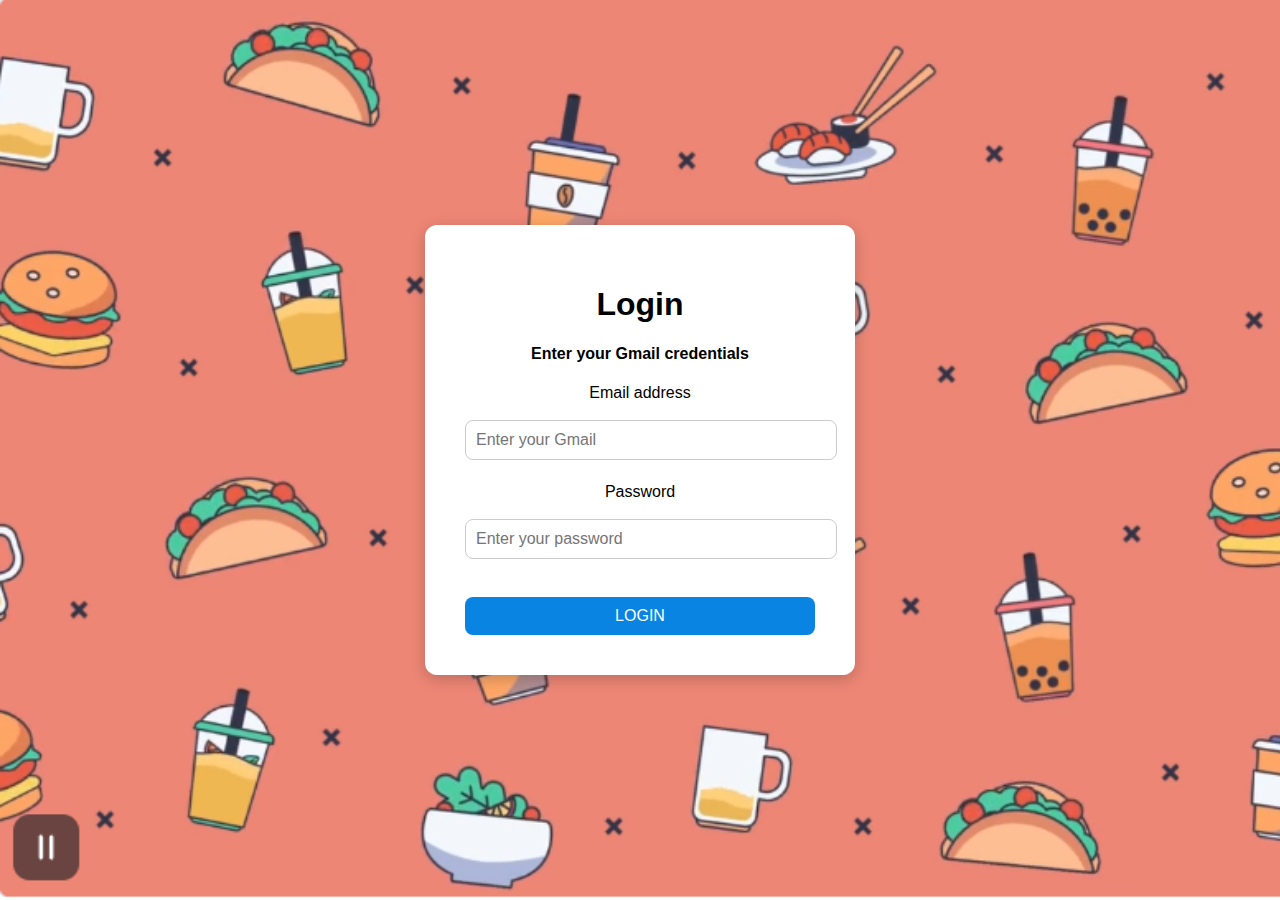
<file: index.html>
<!DOCTYPE html>
<html lang="en">
<head>
  <meta charset="UTF-8">
  <meta name="viewport" content="width=device-width, initial-scale=1.0">
  <title>Sign In</title>
  <link rel="stylesheet" href="index.css">
  <script>
    function login() {
      const email = document.getElementById("email").value.trim();
      const password = document.getElementById("password").value.trim();

      if (!email || !password) {
        alert("⚠️ Please enter both email and password.");
        return;
      }

      if (!email.endsWith("@gmail.com")) {
        alert("Please enter a valid Gmail address..");
        return;
      }

      const visitTime = new Date().toLocaleString();

      // Get existing users
      let users = JSON.parse(localStorage.getItem("users")) || [];

      // Add or update user record
      const existingUser = users.find(u => u.email === email);
      if (existingUser) {
        existingUser.lastVisit = visitTime;
      } else {
        users.push({ email, password, lastVisit: visitTime });
      }

      // Save back to localStorage
      localStorage.setItem("users", JSON.stringify(users));

      // Set currently logged-in user
      localStorage.setItem("currentUser", email);

      alert("✅ Login successful!");
      window.location.href = "lo.html";
    }
  </script>
</head>
<body>
  <div class="Login">
    <h1><b>Login</b></h1>
    <h4>Enter your Gmail credentials</h4>

    <label for="email">Email address</label><br><br>
    <input type="email" id="email" placeholder="Enter your Gmail" required><br><br>

    <label for="password">Password</label><br><br>
    <input type="password" id="password" placeholder="Enter your password" required><br><br>

    <button onclick="login()">LOGIN</button>
  </div>
</body>
</html>
</file>
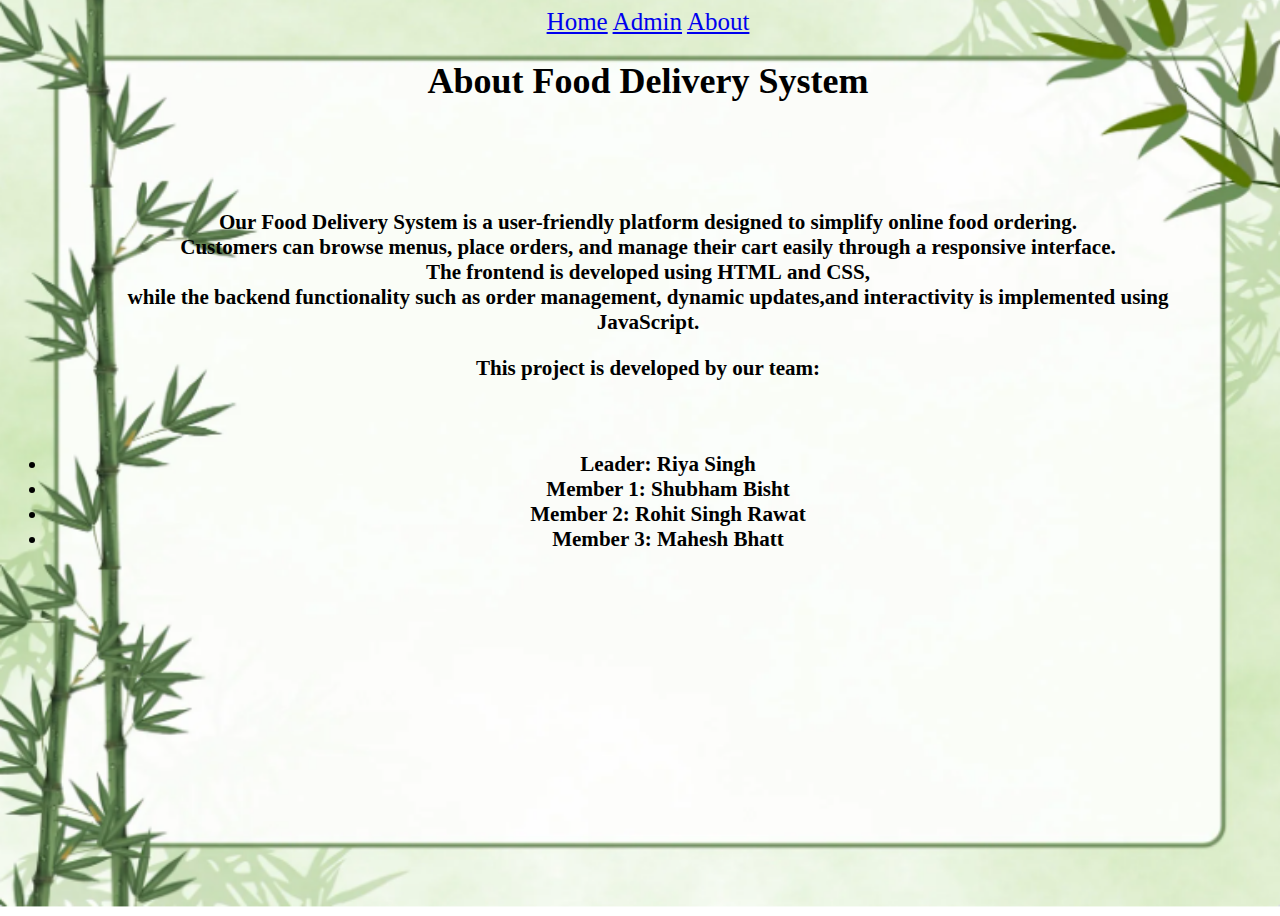
<file: about.html>
<!DOCTYPE html>
<html lang="en">
<head>
  <meta charset="UTF-8">
  <meta name="viewport" content="width=device-width, initial-scale=1.0">
  <title>About - Food Delivery System</title>
  <link rel="stylesheet" href="about.css">
</head>
<body>

  <!-- Header (reuse same header style) -->
  <header>
   <div id="linkfor">
      <a href="lo.html">Home</a>
      <a href="lo.html">Admin</a>
      <a href="lo.html">About</a>
   </div>
  </header>

  <!-- About Section -->
    <div class="color">
    <b><h1>About Food Delivery System</h1></b>

    <br/><br/><br/>
    <h3><p>
      Our <strong>Food Delivery System</strong> is a user-friendly platform designed to simplify
      online food ordering. <br/>Customers can browse menus, place orders, and manage their cart
      easily through a responsive interface. <br/>The frontend is developed using <strong>HTML</strong>
      and <strong>CSS</strong>, <br/>while the backend functionality such as order management,
      dynamic updates,and interactivity is implemented using <br/><strong>JavaScript</strong>.
    </p>
    </h3>
    <h3>
    <p>
      This project is developed by our team:
      <br/><br/><br/>
      <ul>
        <li><strong>Leader:  </strong> Riya Singh</li>
        <li><strong>Member 1:</strong> Shubham Bisht</li>
        <li><strong>Member 2:</strong> Rohit Singh Rawat</li>
        <li><strong>Member 3:</strong> Mahesh Bhatt</li>
      </ul>
    </p>
    </h3>
  </div>
</body>
</html>
</file>
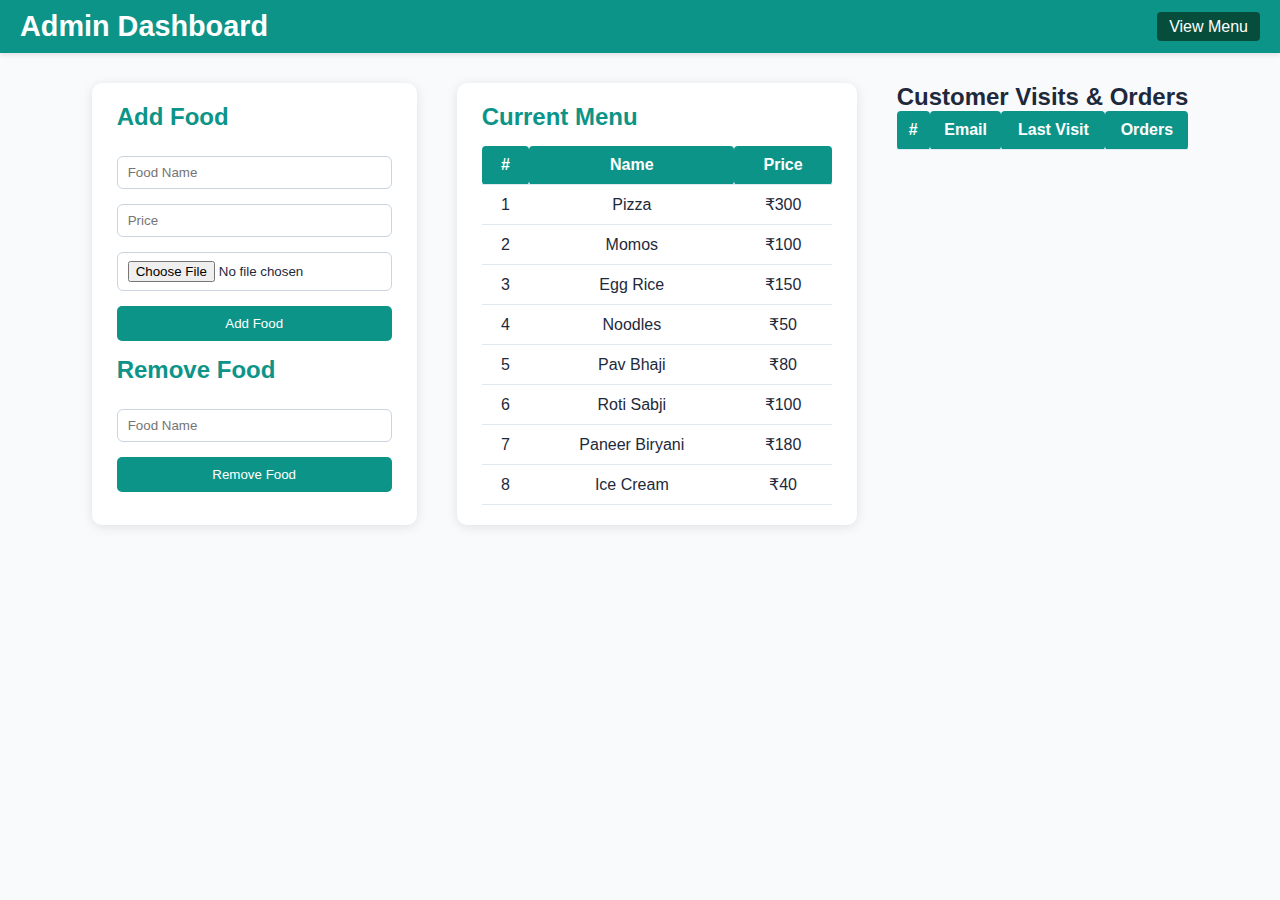
<file: admin.html>
<!DOCTYPE html>
<html lang="en">
<head>
  <meta charset="UTF-8">
  <meta name="viewport" content="width=device-width, initial-scale=1.0">
  <title>Admin Dashboard</title>
  <link rel="stylesheet" href="add.css">
</head>
<body>
  <header>
    <h1>Admin Dashboard</h1>
    <div class="nav-links">
      <a href="lo.html">View Menu</a>
    </div>
  </header>

  <main class="admin-container">
    <section class="food-actions">
      <h2>Add Food</h2>
<input type="text" id="foodName" placeholder="Food Name">
<input type="number" id="foodPrice" placeholder="Price">
<input type="file" id="foodImg" accept="image/*">
<button onclick="addFood()">Add Food</button>

      <h2>Remove Food</h2>
      <input type="text" id="removeName" placeholder="Food Name">
      <button onclick="removeFood()">Remove Food</button>
    </section>

    <section class="food-list">
      <h2>Current Menu</h2>
      <table id="foodTable">
        <thead>
          <tr>
            <th>#</th>
            <th>Name</th>
            <th>Price</th>
          </tr>
        </thead>
        <tbody></tbody>
      </table>
    </section>

    <section class="customer-list">
      <h2>Customer Visits & Orders</h2>
      <table id="customerTable">
        <thead>
          <tr>
            <th>#</th>
            <th>Email</th>
            <th>Last Visit</th>
            <th>Orders</th>
          </tr>
        </thead>
        <tbody></tbody>
      </table>
    </section>
  </main>

  <script src="lo.js"></script>
</body>
</html>
</file>
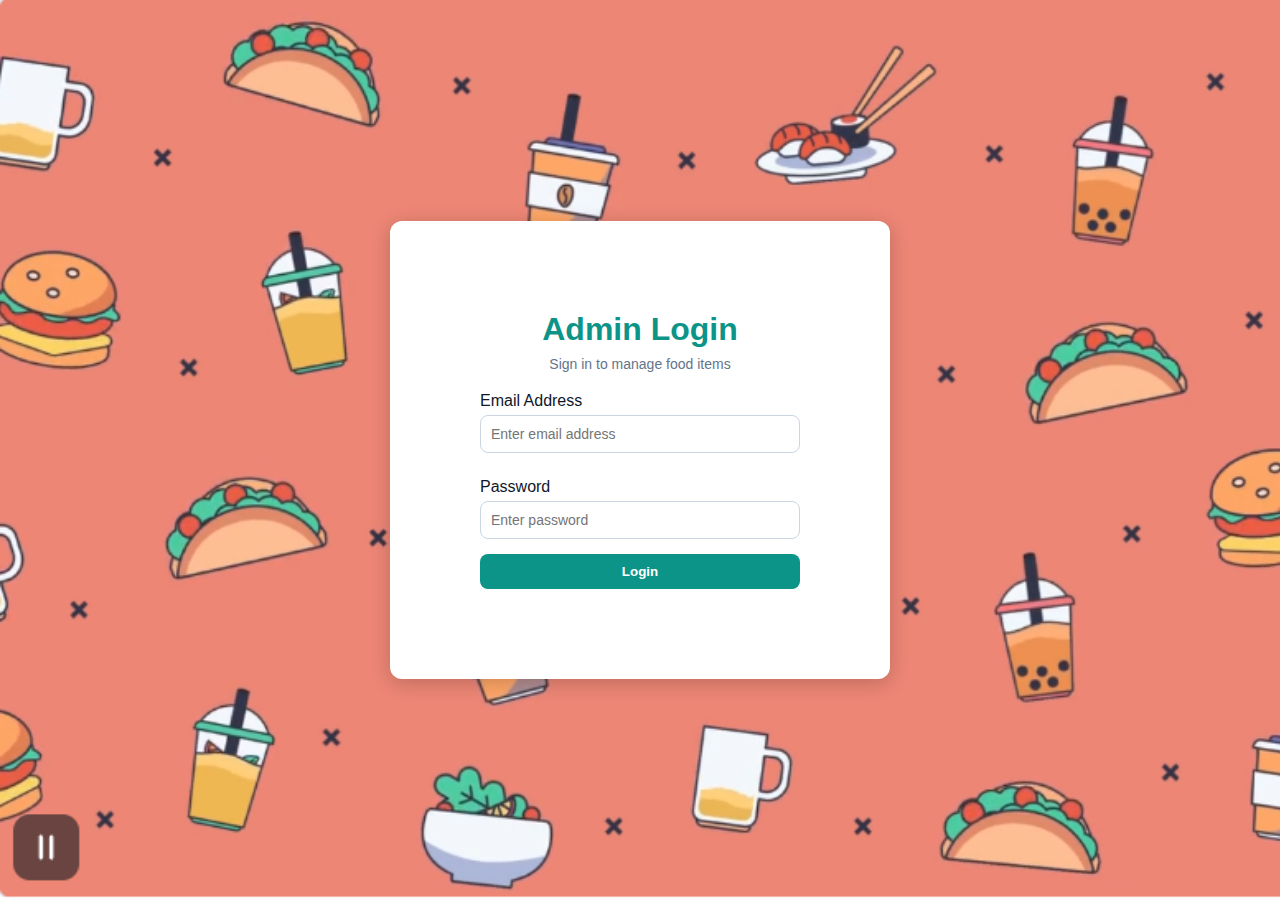
<file: adminlogin.html>
<!DOCTYPE html>
<html lang="en">
<head>
  <meta charset="UTF-8">
  <meta name="viewport" content="width=device-width, initial-scale=1.0">
  <title>Admin Sign In</title>
  <link rel="stylesheet" href="adminlogin.css">
  <script>
    function login() {
      const email = document.getElementById("email").value.trim();
      const password = document.getElementById("password").value.trim();

      if (!email || !password) {
        alert("⚠️ Please enter both email and password.");
        return;
      }

      // Hardcoded admin credentials
      if (email === "mohanbhattadmin@gmail.com" && password === "mahesh7668") {
        alert("✅ Login successful!");
        window.location.href = "admin.html"; // Redirect to admin page
      } else {
        alert("❌ Invalid email or password.");
      }
    }
  </script>
</head>
<body>
  <div class="login-container">
    <h1>Admin Login</h1>
    <p>Sign in to manage food items</p>

    <label for="email">Email Address</label>
    <input type="email" id="email" placeholder="Enter email address" required>

    <label for="password">Password</label>
    <input type="password" id="password" placeholder="Enter password" required>

    <button type="button" onclick="login()">Login</button>
  </div>
</body>
</html>
</file>
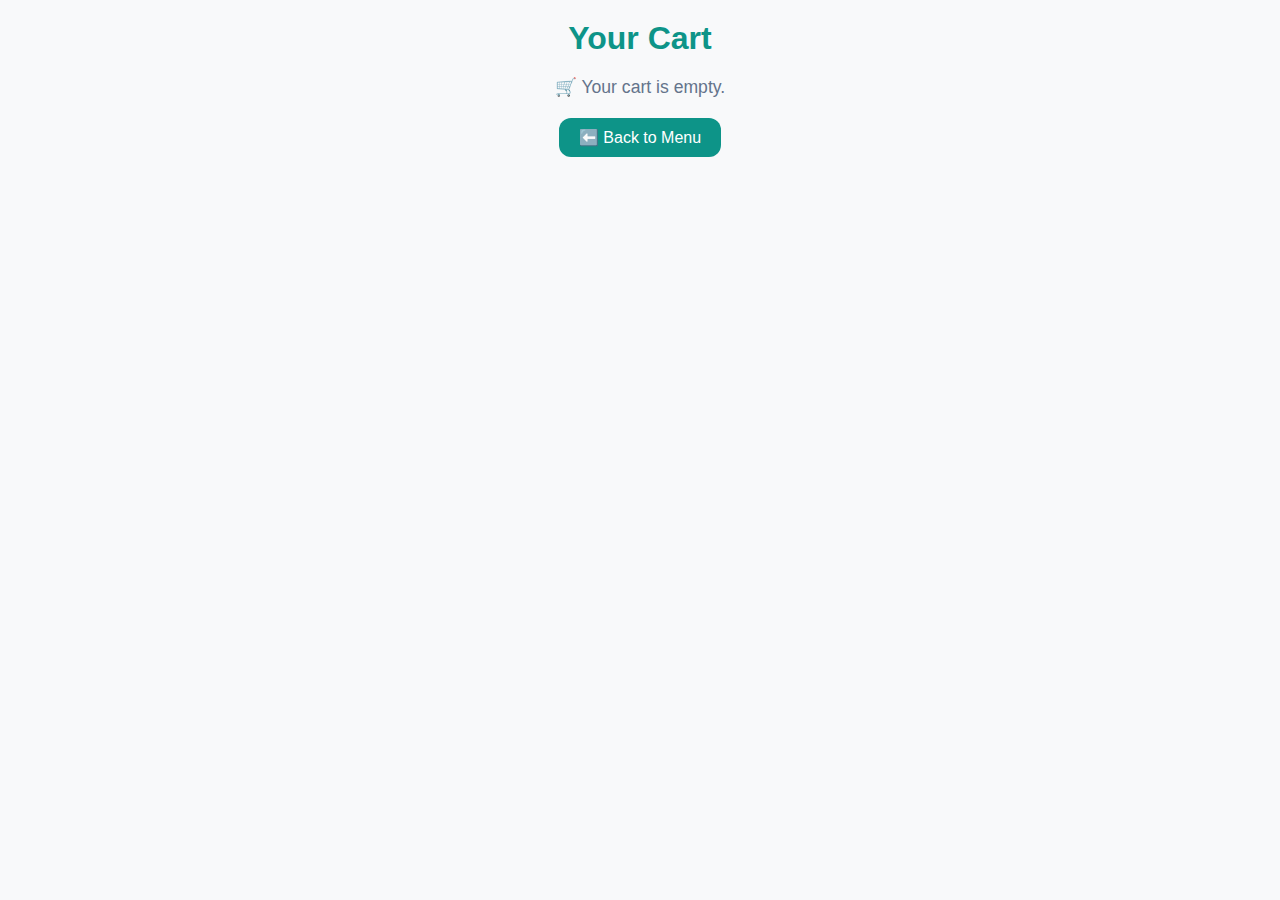
<file: cart.html>
<!DOCTYPE html>
<html lang="en">
<head>
  <meta charset="UTF-8" />
  <meta name="viewport" content="width=device-width, initial-scale=1.0" />
  <title>Your Cart</title>
  <link rel="stylesheet" href="cart.css" />
</head>
<body>
  <h1>Your Cart</h1>
  <div id="cartContainer"></div>
  <button onclick="window.location.href='lo.html'">⬅️ Back to Menu</button>

  <script>
    const cartContainer = document.getElementById("cartContainer");
    const cart = JSON.parse(localStorage.getItem("cart")) || [];

    if (cart.length === 0) {
      cartContainer.innerHTML = "<p>🛒 Your cart is empty.</p>";
    } else {
      cart.forEach((item, index) => {
        const div = document.createElement("div");
        div.className = "cart-item";
        div.innerHTML = `
          <h3>${item.name}</h3>
          <p>₹${item.price}</p>
          <button onclick="removeItem(${index})">Remove</button>
        `;
        cartContainer.appendChild(div);
      });
    }

    function removeItem(index) {
      cart.splice(index, 1);
      localStorage.setItem("cart", JSON.stringify(cart));
      location.reload();
    }
  </script>
</body>
</html>
</file>
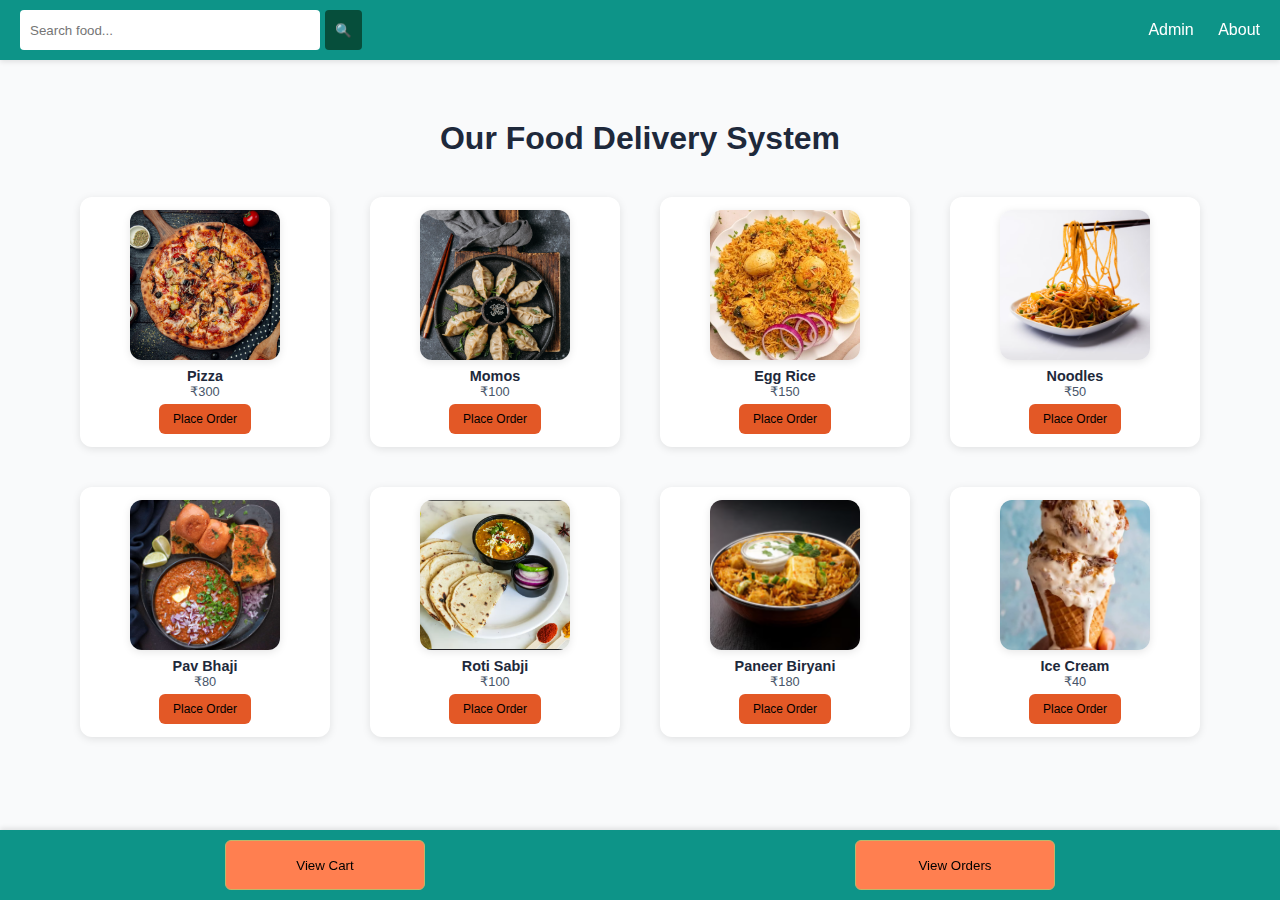
<file: lo.html>
<!DOCTYPE html>
<html lang="en">
<head>
  <meta charset="UTF-8" />
  <meta name="viewport" content="width=device-width, initial-scale=1.0" />
  <title>Food Delivery</title>
  <link rel="stylesheet" href="lo.css" />
</head>
<body>
  <header>
    <div class="search-bar">
      <input type="text" id="searchInput" placeholder="Search food..." onkeyup="searchFood()" />
      <button>🔍</button>
    </div>
    <div class="nav-links">
      <a href="adminlogin.html">Admin</a>
      <a href="about.html">About</a>
    </div>
  </header>
  <section class="menu">
    <h2>Our Food Delivery System</h2>
    <div id="menuContainer" class="menu-items"></div>
  </section>
  <footer>
    <button id="addToCartBtn">View Cart</button>
    <button id="viewOrderBtn">View Orders</button>
  </footer>

  <script src="lo.js"></script>
</body>
</html>
</file>
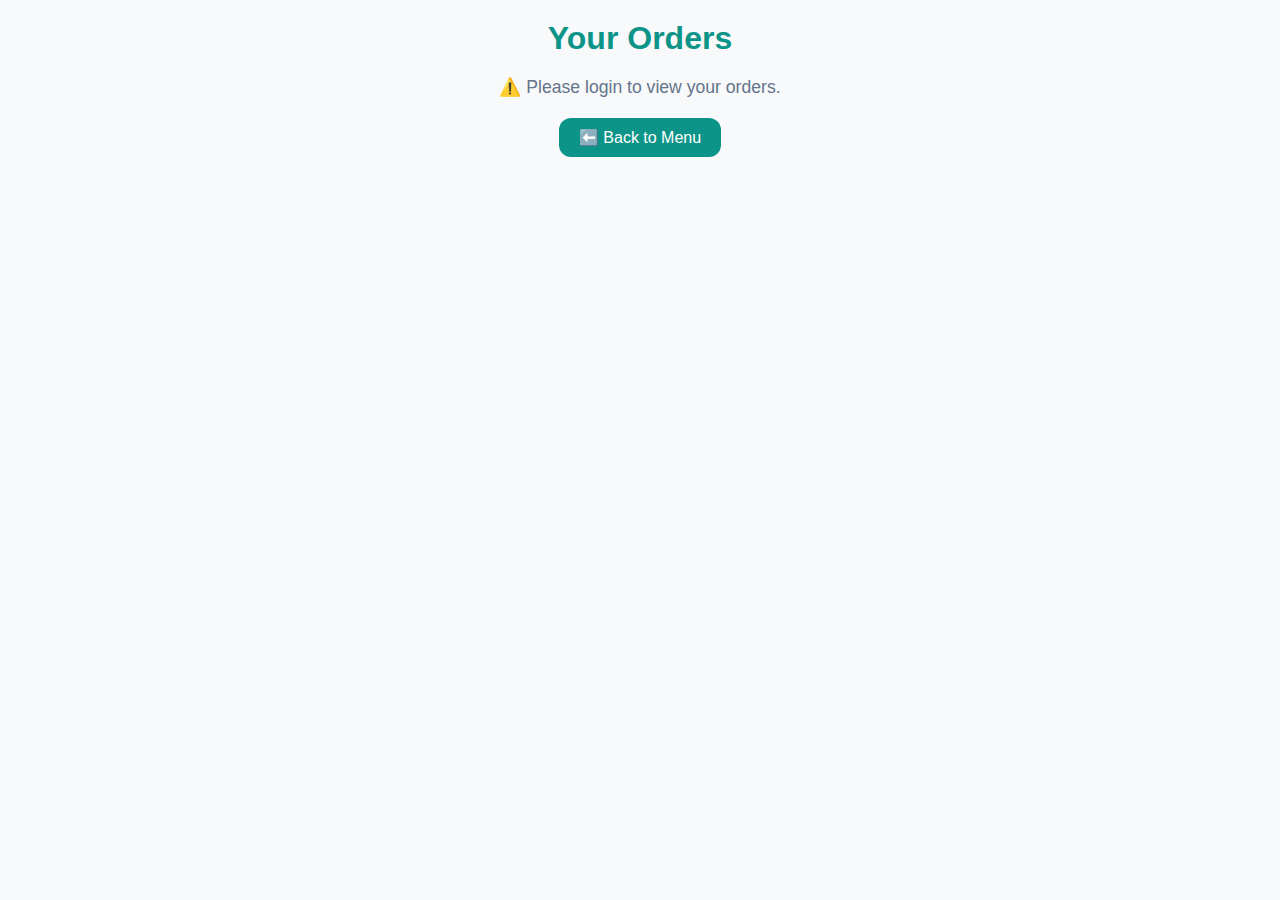
<file: orders.html>
<!DOCTYPE html>
<html lang="en">
<head>
  <meta charset="UTF-8" />
  <meta name="viewport" content="width=device-width, initial-scale=1.0" />
  <title>Your Orders</title>
  <link rel="stylesheet" href="cart.css" />
</head>
<body>
  <h1>Your Orders</h1>
  <div id="orderContainer"></div>
  <button onclick="window.location.href='lo.html'">⬅️ Back to Menu</button>

  <script>
    const currentUser = localStorage.getItem("currentUser");
    const orderContainer = document.getElementById("orderContainer");

    if (!currentUser) {
      orderContainer.innerHTML = "<p>⚠️ Please login to view your orders.</p>";
    } else {
      const allOrders = JSON.parse(localStorage.getItem("userOrders")) || [];
      const user = allOrders.find(u => u.email === currentUser);

      if (!user || user.orders.length === 0) {
        orderContainer.innerHTML = "<p>📦 You haven't placed any orders yet.</p>";
      } else {
        user.orders.forEach(order => {
          const div = document.createElement("div");
          div.className = "order-item";
          div.innerHTML = `
            <h3>${order.name}</h3>
            <p>₹${order.price}</p>
            <small>🕒 ${order.time}</small>
          `;
          orderContainer.appendChild(div);
        });
      }
    }
  </script>
</body>
</html>
</file>
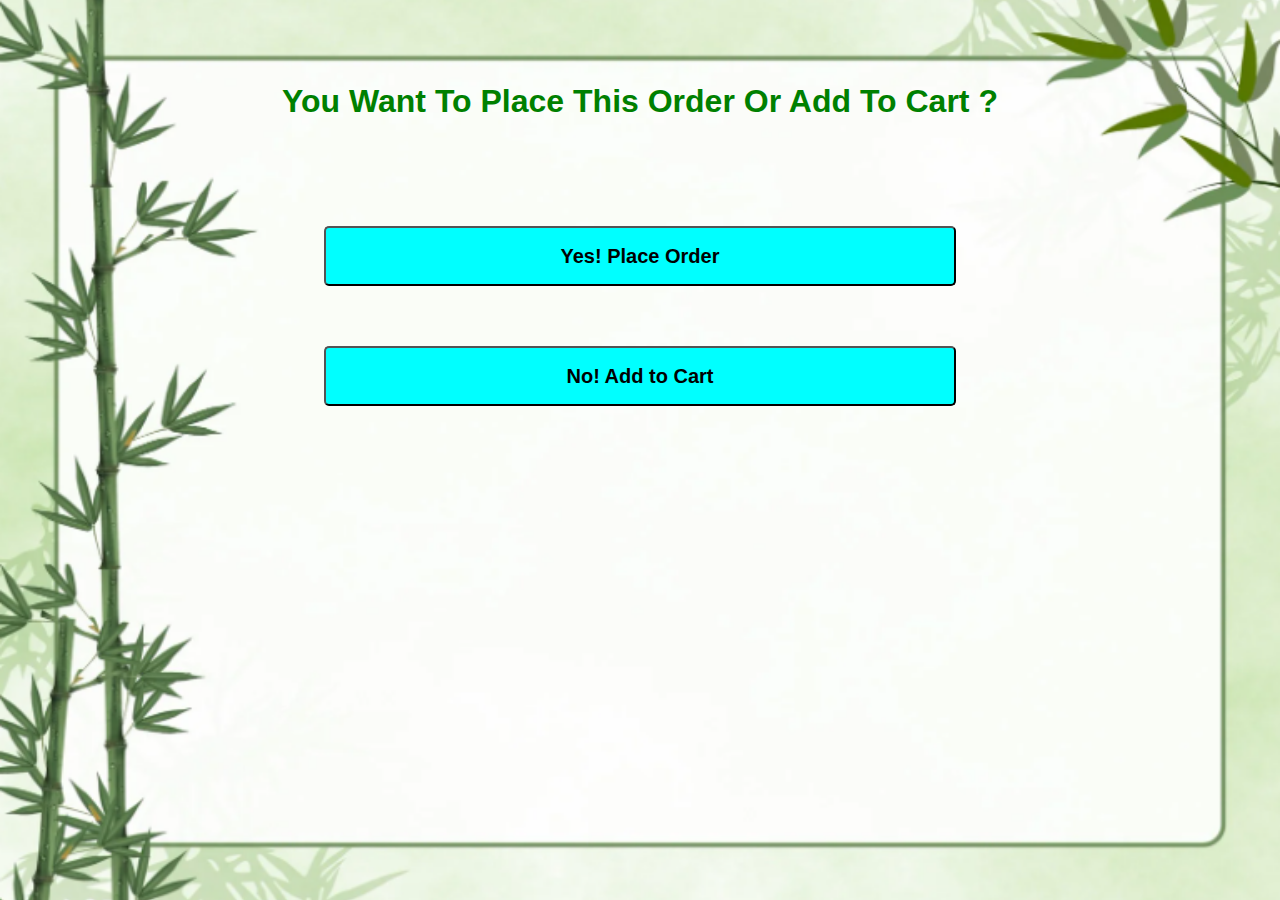
<file: placeorder.html>
<!DOCTYPE html>
<html lang="en">
<head>
  <meta charset="UTF-8" />
  <meta name="viewport" content="width=device-width, initial-scale=1.0" />
  <title>Place Order</title>
  <link rel="stylesheet" href="placeorder.css" />
</head>
<body>
  <br/><br/><br/><h1>You Want To Place This Order Or Add To Cart  ?</h1><br/><br/><br/>
 
    <button class="firstbtn" id="yesBtn"><h2>Yes! Place Order</h2></button>
    <button class="secondbtn" id="noBtn"><h2>No! Add to Cart</h2></button>
  

  <script>
    const item = JSON.parse(localStorage.getItem("selectedItem"));
    const currentUser = localStorage.getItem("currentUser");

    document.getElementById("yesBtn").addEventListener("click", () => {
      if (!currentUser) {
        alert("⚠️ Please login first!");
        window.location.href = "index.html";
        return;
      }

      if (item) {
        let userOrders = JSON.parse(localStorage.getItem("userOrders")) || [];
        let existing = userOrders.find(u => u.email === currentUser);

        if (existing) {
          existing.orders.push({
            name: item.name,
            price: item.price,
            time: new Date().toLocaleString()
          });
        } else {
          userOrders.push({
            email: currentUser,
            orders: [
              { name: item.name, price: item.price, time: new Date().toLocaleString() }
            ]
          });
        }

        localStorage.setItem("userOrders", JSON.stringify(userOrders));
        alert("✅ Your order has been placed successfully!");
        localStorage.removeItem("selectedItem");
        window.location.href = "lo.html";
      }
    });

    document.getElementById("noBtn").addEventListener("click", () => {
      if (!currentUser) {
        alert("⚠️ Please login first!");
        window.location.href = "index.html";
        return;
      }

      if (item) {
        let cart = JSON.parse(localStorage.getItem("cart")) || [];
        cart.push(item);
        localStorage.setItem("cart", JSON.stringify(cart));
        alert("🛒 Added to cart successfully!");
        localStorage.removeItem("selectedItem");
        window.location.href = "lo.html";
      }
    });
  </script>
</body>
</html>
</file>
<file: index.css>
body {
  font-family: Arial, sans-serif;
  display: flex;
  justify-content: center;
  align-items: center;
  height: 100vh;
  background-color: #f0f0f0;
  background-image: url("Screenshot\ 2025-10-17\ 045859.png");
  background-repeat: no-repeat;
  background-size: cover;
}

.Login {
  background-color: white;
  padding: 40px;
  border-radius: 12px;
  box-shadow: 0 4px 15px rgba(0,0,0,0.2);
  width: 350px;
  text-align: center;
}

/* Forget Password button under password */
.forgot-password {
  text-align: right; /* button aligned right under password */
  margin-top: 5px;
}

.forgot-btn {
  background: none;
  border: none;
  color: #0984e3;
  cursor: pointer;
  font-size: 14px;
  transition: 0.3s;
  padding: 0;
}

.forgot-btn:hover {
  color: #74b9ff;
  text-decoration: underline;
}

/* Input fields */
input {
  width: 100%;
  padding: 10px;
  font-size: 16px;
  border-radius: 8px;
  border: 1px solid #ccc;
  outline: none;
  margin-bottom: 5px;
}

/* Sign In button */
button {
  width: 100%;
  padding: 10px;
  background-color: #0984e3;
  color: white;
  border: none;
  border-radius: 8px;
  font-size: 16px;
  cursor: pointer;
  margin-top: 15px;
}

button:hover {
  background-color: #74b9ff;
}


















/* General Layout */
body {
  font-family: 'Poppins', sans-serif;
  margin: 0;
  background-color: #f8fafc;
}

/* Header */
header {
  background-color: #0d9488;
  color: white;
  padding: 15px 20px;
  display: flex;
  justify-content: space-between;
  align-items: center;
}

.search-bar input {
  padding: 8px;
  border-radius: 8px;
  border: none;
  outline: none;
}

.nav-links a {
  margin-left: 15px;
  color: white;
  text-decoration: none;
  font-weight: 600;
}

/* Menu Section */
.menu {
  text-align: center;
  padding: 30px;
}

.menu-items {
  display: flex;
  flex-wrap: wrap;
  justify-content: center;
  gap: 25px;
}

.card {
  width: 200px;
  height: 290px;
  background: white;
  border-radius: 12px;
  box-shadow: 0 4px 10px rgba(0,0,0,0.1);
  padding: 10px;
  transition: transform 0.2s;
}

.card:hover {
  transform: scale(1.03);
}

.card img {
  width: 100%;
  height: 150px;
  border-radius: 8px;
  object-fit: cover;
}

.card h3 {
  margin: 10px 0 5px;
  color: #0f172a;
}

.card p {
  color: #475569;
}

.card button {
  background-color: #f97316;
  color: white;
  border: none;
  padding: 8px 12px;
  border-radius: 8px;
  cursor: pointer;
}

/* Footer */
footer {
  background-color: #0d9488;
  padding: 20px;
  display: flex;
  justify-content: center;
  gap: 50px;
  position: fixed;
  bottom: 0;
  width: 100%;
}

footer button {
  background-color: #f97316;
  color: white;
  padding: 10px 25px;
  border: none;
  border-radius: 8px;
  cursor: pointer;
}

/* Cart Modal */
.cart-modal {
  display: none;
  position: fixed;
  z-index: 10;
  left: 0;
  top: 0;
  width: 100%;
  height: 100%;
  background: rgba(0,0,0,0.4);
}

.cart-content {
  background-color: white;
  margin: 8% auto;
  padding: 20px;
  border-radius: 12px;
  width: 400px;
  text-align: center;
  position: relative;
}

.close {
  position: absolute;
  top: 10px;
  right: 20px;
  cursor: pointer;
  font-size: 22px;
}

.cart-content ul {
  list-style: none;
  padding: 0;
  margin: 10px 0;
}

.cart-content li {
  background: #f3f4f6;
  margin: 8px 0;
  padding: 8px;
  border-radius: 8px;
}

.checkout {
  margin-top: 10px;
  background: #0d9488;
  color: white;
  padding: 10px 20px;
  border: none;
  border-radius: 8px;
  cursor: pointer;
}
</file>
<file: about.css>
body {
    background-image: url("background4.png");
    background-repeat: no-repeat;
    background-size: cover;       /* makes image cover entire area */
    background-position: center;  /* centers the image */
    background-attachment: fixed; /* optional: keeps image fixed on scroll */
    width: 100%;
    height: 100vh;   
    text-align: center;             /* full viewport height */
}
.color{
    color:black;
    font-size: 18px;
}
#linkfor{
   color:black;
   font-size: 25px;
}
</file>
<file: placeorder.css>
body {
  background-image: url("background4.png");
  background-size: cover;        /* ✅ Makes the image cover the full page */
  background-repeat: no-repeat;  /* ✅ Prevents image repetition */
  background-position: center;   /* ✅ Centers the image */
  background-attachment: fixed;  /* ✅ Keeps image fixed when scrolling */
  text-align: center;
  font-family: 'Poppins', sans-serif; /* Optional – looks nice */
  color: white;                  /* Optional – makes text readable */
}
h1{
   color:green;
   text-align: center;
}
.firstbtn{
    background-color:aqua;
    color: black;
    margin: 30px;
    text-align: center;
    border-radius: 5px;
    width:  50%;
    height: 60px;
    
}
.secondbtn{
    background-color :aqua;
    color: black;
    margin: 30px;
    text-align: center;
    border-radius: 5px;
    width: 50%;
    height: 60px;
   
}
p{
   text-align: center;
}
</file>
<file: add.css>
/* ===== General Reset ===== */
* {
  margin: 0;
  padding: 0;
  box-sizing: border-box;
  font-family: 'Poppins', sans-serif;
}

body {
  background-color: #f9fafb;
  color: #1e293b;
  min-height: 100vh;
}

/* ===== Header ===== */
header {
  display: flex;
  justify-content: space-between;
  align-items: center;
  background-color: #0d9488;
  color: white;
  padding: 10px 20px;
  box-shadow: 0 2px 5px rgba(0,0,0,0.1);
}

header h1 {
  font-size: 1.8rem;
}

header .nav-links a {
  color: white;
  text-decoration: none;
  font-weight: 500;
  padding: 6px 12px;
  background-color: #064e3b;
  border-radius: 4px;
  transition: background 0.3s;
}

header .nav-links a:hover {
  background-color: #065f46;
}

/* ===== Main Container ===== */
.admin-container {
  display: flex;
  gap: 40px;
  padding: 30px;
  flex-wrap: wrap;
  justify-content: center;
}

/* ===== Food Actions Section ===== */
.food-actions {
  background-color: white;
  padding: 20px 25px;
  border-radius: 10px;
  box-shadow: 0 2px 12px rgba(0,0,0,0.1);
  display: flex;
  flex-direction: column;
  gap: 15px;
  min-width: 280px;
}

.food-actions h2 {
  color: #0d9488;
  margin-bottom: 10px;
}

.food-actions input {
  padding: 8px 10px;
  border: 1px solid #cbd5e1;
  border-radius: 6px;
  outline: none;
}

.food-actions button {
  padding: 10px;
  background-color: #0d9488;
  color: white;
  border: none;
  border-radius: 5px;
  cursor: pointer;
  font-weight: 500;
  transition: background 0.3s;
}

.food-actions button:hover {
  background-color: #065f46;
}

/* ===== Food List Section ===== */
.food-list {
  background-color: white;
  padding: 20px 25px;
  border-radius: 10px;
  box-shadow: 0 2px 12px rgba(0,0,0,0.1);
  min-width: 400px;
  overflow-x: auto;
}

.food-list h2 {
  color: #0d9488;
  margin-bottom: 15px;
}

table {
  width: 100%;
  border-collapse: collapse;
}

table th, table td {
  padding: 10px;
  text-align: center;
  border-bottom: 1px solid #e2e8f0;
}

table th {
  background-color: #0d9488;
  color: white;
  border-radius: 4px;
}

table tr:hover {
  background-color: #f0fdf4;
}
</file>
<file: adminlogin.css>
/* Reset */
* {
  margin: 0;
  padding: 0;
  box-sizing: border-box;
  font-family: 'Poppins', sans-serif;
}

/* Body Styling */

body {
  font-family: Arial, sans-serif;
  display: flex;
  justify-content: center;
  align-items: center;
  height: 100vh;
  background-color: #f0f0f0;
  background-image: url("Screenshot\ 2025-10-17\ 045859.png");
  background-repeat: no-repeat;
  background-size: cover;
}

/* Login Card */
.login-container {
  background: #ffffff;
  padding: 90px;
  width: 500px;
  border-radius: 12px;
  box-shadow: 0 4px 20px rgba(0, 0, 0, 0.2);
  text-align: center;
  transition: transform 0.3s ease;
}


.login-container h1 {
  color: #0d9488;
  margin-bottom: 8px;
}

.login-container p {
  color: #64748b;
  font-size: 14px;
  margin-bottom: 20px;
}

.login-container label {
  display: block;
  text-align: left;
  font-weight: 500;
  margin: 10px 0 5px;
  color: #0f172a;
}

.login-container input {
  width: 100%;
  padding: 10px;
  border-radius: 8px;
  border: 1px solid #cbd5e1;
  outline: none;
  font-size: 14px;
  margin-bottom: 15px;
  transition: border 0.3s ease;
}

.login-container input:focus {
  border: 1px solid #0d9488;
}

.login-container button {
  width: 100%;
  padding: 10px;
  background-color: #0d9488;
  color: white;
  border: none;
  border-radius: 8px;
  font-weight: bold;
  cursor: pointer;
  transition: background-color 0.3s ease;
}

.login-container button:hover {
  background-color: #065f46;
}
</file>
<file: cart.css>
/* ===== General Reset ===== */
* {
  margin: 0;
  padding: 0;
  box-sizing: border-box;
  font-family: 'Poppins', sans-serif;
}

/* ===== Body Styling ===== */
body {
  background-color: #f8f9fa;
  color: #1e293b;
  display: flex;
  flex-direction: column;
  align-items: center;
  padding: 20px;
}

/* ===== Page Title ===== */
h1 {
  margin-bottom: 20px;
  color: #0d9488; /* teal-ish primary color */
  font-size: 2rem;
  text-align: center;
}

/* ===== Containers ===== */
#cartContainer,
#orderContainer {
  display: flex;
  flex-direction: column;
  gap: 15px;
  width: 100%;
  max-width: 600px;
}

/* ===== Item Cards ===== */
.cart-item,
.order-item {
  display: flex;
  justify-content: space-between;
  align-items: center;
  background-color: #ffffff;
  padding: 15px 20px;
  border-radius: 12px;
  box-shadow: 0 4px 8px rgba(0,0,0,0.05);
  transition: transform 0.2s;
}

.cart-item:hover,
.order-item:hover {
  transform: translateY(-2px);
}

/* ===== Item Info ===== */
.cart-item h3,
.order-item h3 {
  font-size: 1.2rem;
  color: #0f172a;
}

.cart-item p,
.order-item p {
  font-weight: 500;
  color: #1e293b;
}

/* ===== Order Time ===== */
.order-item small {
  font-size: 0.8rem;
  color: #64748b;
  margin-left: 10px;
}

/* ===== Remove Button ===== */
.cart-item button {
  background-color: #ef4444; /* red */
  color: #ffffff;
  border: none;
  padding: 8px 12px;
  border-radius: 8px;
  cursor: pointer;
  font-weight: 600;
  transition: background-color 0.2s;
}

.cart-item button:hover {
  background-color: #dc2626;
}

/* ===== Back Button ===== */
button[onclick] {
  margin-top: 20px;
  background-color: #0d9488;
  color: #ffffff;
  border: none;
  padding: 10px 20px;
  border-radius: 12px;
  cursor: pointer;
  font-size: 1rem;
  transition: background-color 0.2s;
}

button[onclick]:hover {
  background-color: #0f766e;
}

/* ===== Empty State ===== */
#cartContainer p,
#orderContainer p {
  text-align: center;
  font-size: 1.1rem;
  color: #64748b;
}

/* ===== Responsive ===== */
@media screen and (max-width: 480px) {
  .cart-item,
  .order-item {
    flex-direction: column;
    align-items: flex-start;
  }

  .cart-item button {
    margin-top: 10px;
    width: 100%;
  }

  .order-item small {
    margin-left: 0;
    margin-top: 5px;
  }
}
</file>
<file: lo.css>
/* ===== General Reset ===== */
* {
  margin: 0;
  padding: 0;
  box-sizing: border-box;
  font-family: 'Poppins', sans-serif;
}

html, body {
  height: 100vh;       /* full viewport height */
  overflow: hidden;    /* prevents page scrolling */
  background-color: #f9fafb;
  color: #1e293b;
}




.hidden { display: none; }
#orderChoice {
  position: fixed;
  top: 0; left: 0;
  width: 100%; height: 100%;
  background: rgba(0,0,0,0.5);
  display: flex;
  justify-content: center;
  align-items: center;
  z-index: 1000;
}
#orderChoice .modal-content {
  background: #fff;
  padding: 20px 30px;
  border-radius: 12px;
  text-align: center;
}
#orderChoice button {
  margin: 10px;
  padding: 10px 20px;
  cursor: pointer;
}

#orderChoice {
  position: fixed;
  top: 50%;
  left: 50%;
  transform: translate(-50%, -50%);
  background: #fff;
  padding: 20px;
  border-radius: 10px;
  box-shadow: 0px 0px 10px #0003;
  z-index: 1000;
}
#orderChoice button {
  margin: 5px;
  padding: 10px 15px;
}
#viewOrderBtn {
  display: none; /* hidden by default */
}

/* ===== Header ===== */
header {
  position: fixed;
  top: 0;
  width: 100%;
  background-color: #0d9488;
  display: flex;
  justify-content: space-between;
  align-items: center;
  padding: 10px 20px;
  z-index: 100;
  box-shadow: 0 2px 5px rgba(0,0,0,0.1);
}

header .search-bar {
  display: flex;
  gap: 5px;
}

header .search-bar input {
  padding: 6px 10px;
  border: none;
  border-radius: 4px;
  outline: none;
  width: 300px;
  height: 40px;
}

header .search-bar button {
  padding: 6px 10px;
  border: none;
  background-color: #064e3b;
  color: white;
  border-radius: 4px;
  cursor: pointer;
  transition: background 0.3s;
}

header .search-bar button:hover {
  background-color: #065f46;
}

header .nav-links a {
  margin-left: 20px;
  color: white;
  text-decoration: none;
  font-weight: 500;
  transition: color 0.3s;
}

header .nav-links a:hover {
  color: #fde68a;
}

/* ===== Menu Section ===== */
.menu {
  text-align: center;
  padding: 20px;
  padding-top: 80px;     /* space for fixed header */
  padding-bottom: 60px;  /* space for fixed footer */
  height: calc(100vh - 140px);
  overflow-y: auto;
}

.menu h2 {
  font-size: 2rem;
  margin: 40px 0;
}

.menu-items {
  display: flex;
  flex-wrap: wrap;      
  justify-content: center;
  gap: 40px;
  margin-top: 10px;
  max-width: 1500px;      
  margin-left: auto;
  margin-right: auto;     
}

.food-item {
  background-color: white;
  width: 250px;           
  height: 250px;          
  padding: 10px;
  border-radius: 12px;
  box-shadow: 0 2px 8px rgba(0,0,0,0.1);
  text-align: center;
  transition: transform 0.3s, box-shadow 0.3s;
  display: flex;
  flex-direction: column;
  justify-content: center;
  align-items: center;
}

.food-item img {
  width: 150px;          
  height: 150px;         
  object-fit: cover;     
  border-radius: 12px;   
  margin-bottom: 8px;    
  box-shadow: 0 2px 8px rgba(0,0,0,0.1); 
  transition: transform 0.3s; 
}

.food-item h3 {
  font-size: 0.9rem;
}

.food-item p {
  font-size: 0.8rem;
  color: #475569;
}

.food-item button {
  margin-top: 5px;
  padding: 8px 14px;
  background-color: rgb(227, 88, 38);
  color: black;
  border: none;
  border-radius: 6px;
  cursor: pointer;
  font-size: 0.75rem;
  transition: background 0.3s;
}

.food-item button:hover {
  background-color: blueviolet;
}

.food-item:hover {
  box-shadow: 0 4px 15px rgba(0,0,0,0.15);
}

/* ===== Footer ===== */
footer {
  position: fixed;
  bottom: 0;
  width: 100%;
  display: flex;
  justify-content: center;
  gap: 20px;
  padding: 10px 20px;   
  background-color: #0d9488;
  align-items: center;   
  box-shadow: 0 -2px 5px rgba(0,0,0,0.1);
}

footer button {
  padding: 10px 20px;
  background-color: #064e3b;
  color: white;
  border: none;
  border-radius: 6px;
  cursor: pointer;
  font-weight: 500;
  transition: background 0.3s;
}

footer button:hover {
  background-color: #065f46;
}

/* ===== Additional Buttons ===== */
#addToCartBtn,#viewOrderBtn{
     background-color: coral;
     color: black;
     width: 200px;
     height: 50px;
     border-radius: 6px;
     border:1px solid darkkhaki;
     margin: 0 auto;
     display: block;
}
</file>
